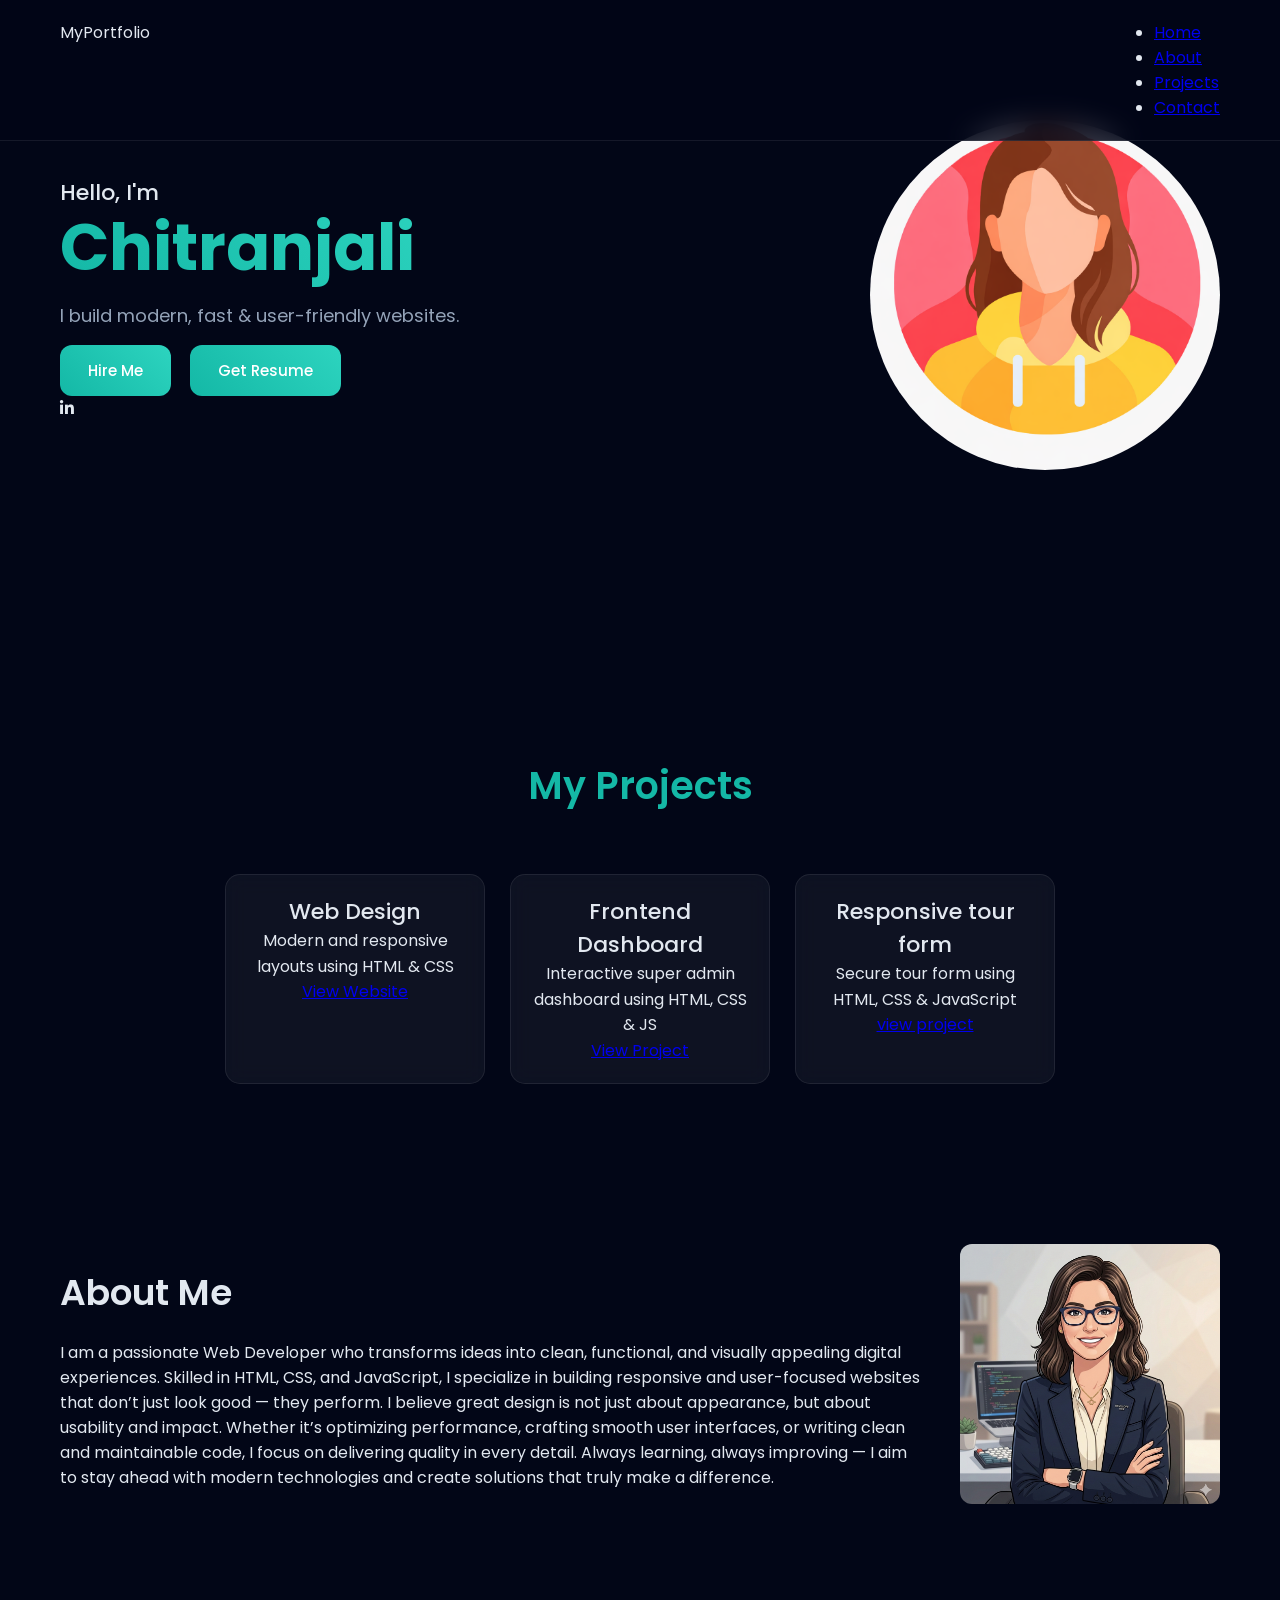
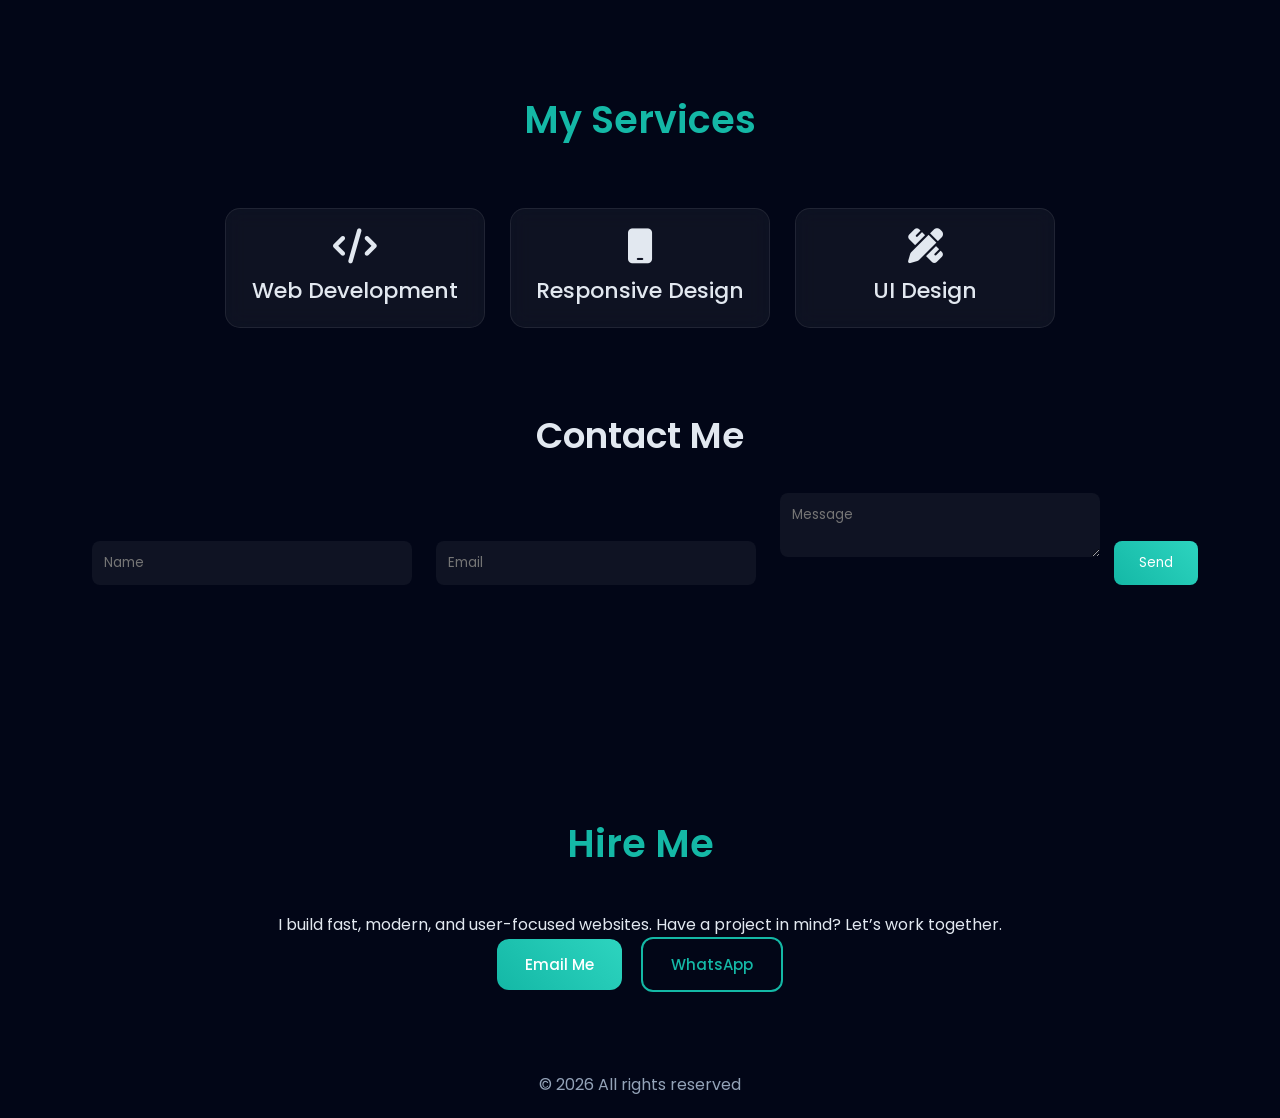
<file: index.html>
<!DOCTYPE html>
<html lang="en">
<head>
<meta charset="UTF-8">
<meta name="viewport" content="width=device-width, initial-scale=1.0">
<title>Portfolio</title>

<link rel="stylesheet" href="style.css">

<link rel="stylesheet" href="https://cdnjs.cloudflare.com/ajax/libs/font-awesome/6.4.2/css/all.min.css">

<link href="https://fonts.googleapis.com/css2?family=Poppins:wght@300;500;700&display=swap" rel="stylesheet">

</head>

<body>

<!-- NAVBAR -->
<header class="header">
<nav class="navbar">
  <div class="logo">MyPortfolio</div>

  <div class="hamburger" id="hamburger">
    ☰
  </div>

  <ul class="nav-menu" id="navMenu">
    <li><a href="#">Home</a></li>
    <li><a href="#">About</a></li>
    <li><a href="#">Projects</a></li>
    <li><a href="#">Contact</a></li>
  </ul>
</nav></header>

<!-- HERO -->
<section id="home" class="hero">
<div class="hero-left">
<h3>Hello, I'm</h3>
<h1>Chitranjali</h1>
<p>I build modern, fast & user-friendly websites.</p>

<div class="buttons">
<a href="#hire" class="btn primary">Hire Me</a>

<a href="RESUME.pdf" class="btn primary" target="_blank" download>
  Get Resume
</a>

</div>

<div class="socials">
<a href="https://www.linkedin.com/in/chitranjali-soni-soni-7908a6336/" target="_blank">
  <i class="fab fa-linkedin-in"></i>
</a>

</div>
</div>

<div class="hero-image">
  <img src="female.png" alt="profile">
</div>
</section>

<!-- PROJECTS -->
<section id="portfolio" class="portfolio">
<h2 class="section-title">My Projects</h2>

<div class="grid">

<div class="card">
  <h3>Web Design</h3>
  <p>Modern and responsive layouts using HTML & CSS</p>

  <a href="https://rsintegrators.in/" target="_blank">
    View Website
  </a>
</div>

<div class="card">
  <h3>Frontend Dashboard</h3>
  <p>Interactive super admin dashboard using HTML, CSS & JS</p>

  <a href="http://127.0.0.1:5502/super.html" target="_blank">
    View Project
  </a>
</div>

<div class="card">
  <h3>Responsive tour form</h3>
  <p>Secure tour form using HTML, CSS & JavaScript</p>

  <a href="http://127.0.0.1:5501/tour.html" target="_blank">
    view project
  </a>
</div>

</div>
</section>

<!-- ABOUT -->
<section id="about" class="about">
<div class="about-text">
<h2>About Me</h2>

I am a passionate Web Developer who transforms ideas into clean, functional, and visually appealing digital experiences. Skilled in HTML, CSS, and JavaScript, I specialize in building responsive and user-focused websites that don’t just look good — they perform.

I believe great design is not just about appearance, but about usability and impact. Whether it’s optimizing performance, crafting smooth user interfaces, or writing clean and maintainable code, I focus on delivering quality in every detail.

Always learning, always improving — I aim to stay ahead with modern technologies and create solutions that truly make a difference.

</div>

<div class="about-img">
<img src="image for portfolio.png" alt="about">
</div>
</section>

<!-- SERVICES -->
<section id="services" class="services">
<h2 class="section-title">My Services</h2>

<div class="grid">

<div class="card">
<i class="fa-solid fa-code icon"></i>
<h3>Web Development</h3>
</div>

<div class="card">
<i class="fa-solid fa-mobile icon"></i>
<h3>Responsive Design</h3>
</div>

<div class="card">
<i class="fa-solid fa-pen-ruler icon"></i>
<h3>UI Design</h3>
</div>

</div>
</section>

<!-- CONTACT -->
<section id="contact" class="contact">
<h2>Contact Me</h2>

<form>
<input type="text" placeholder="Name" required>
<input type="email" placeholder="Email" required>
<textarea placeholder="Message" required></textarea>
<button type="submit">Send</button>
</form>
</section>
<section id="hire" class="contact">
  <h2 class="section-title">Hire Me</h2>

  <p>
    I build fast, modern, and user-focused websites.
    Have a project in mind? Let’s work together.
  </p>

 <a href="mailto:khushisoni4068@gmail.com" class="btn primary">
  Email Me
</a>

<a href="https://wa.me/8287303382" class="btn secondary">
  WhatsApp
</a>
</section>
<!-- FOOTER -->
<footer>
<p>© 2026 All rights reserved</p>
</footer>

</body>
</html>
</file>
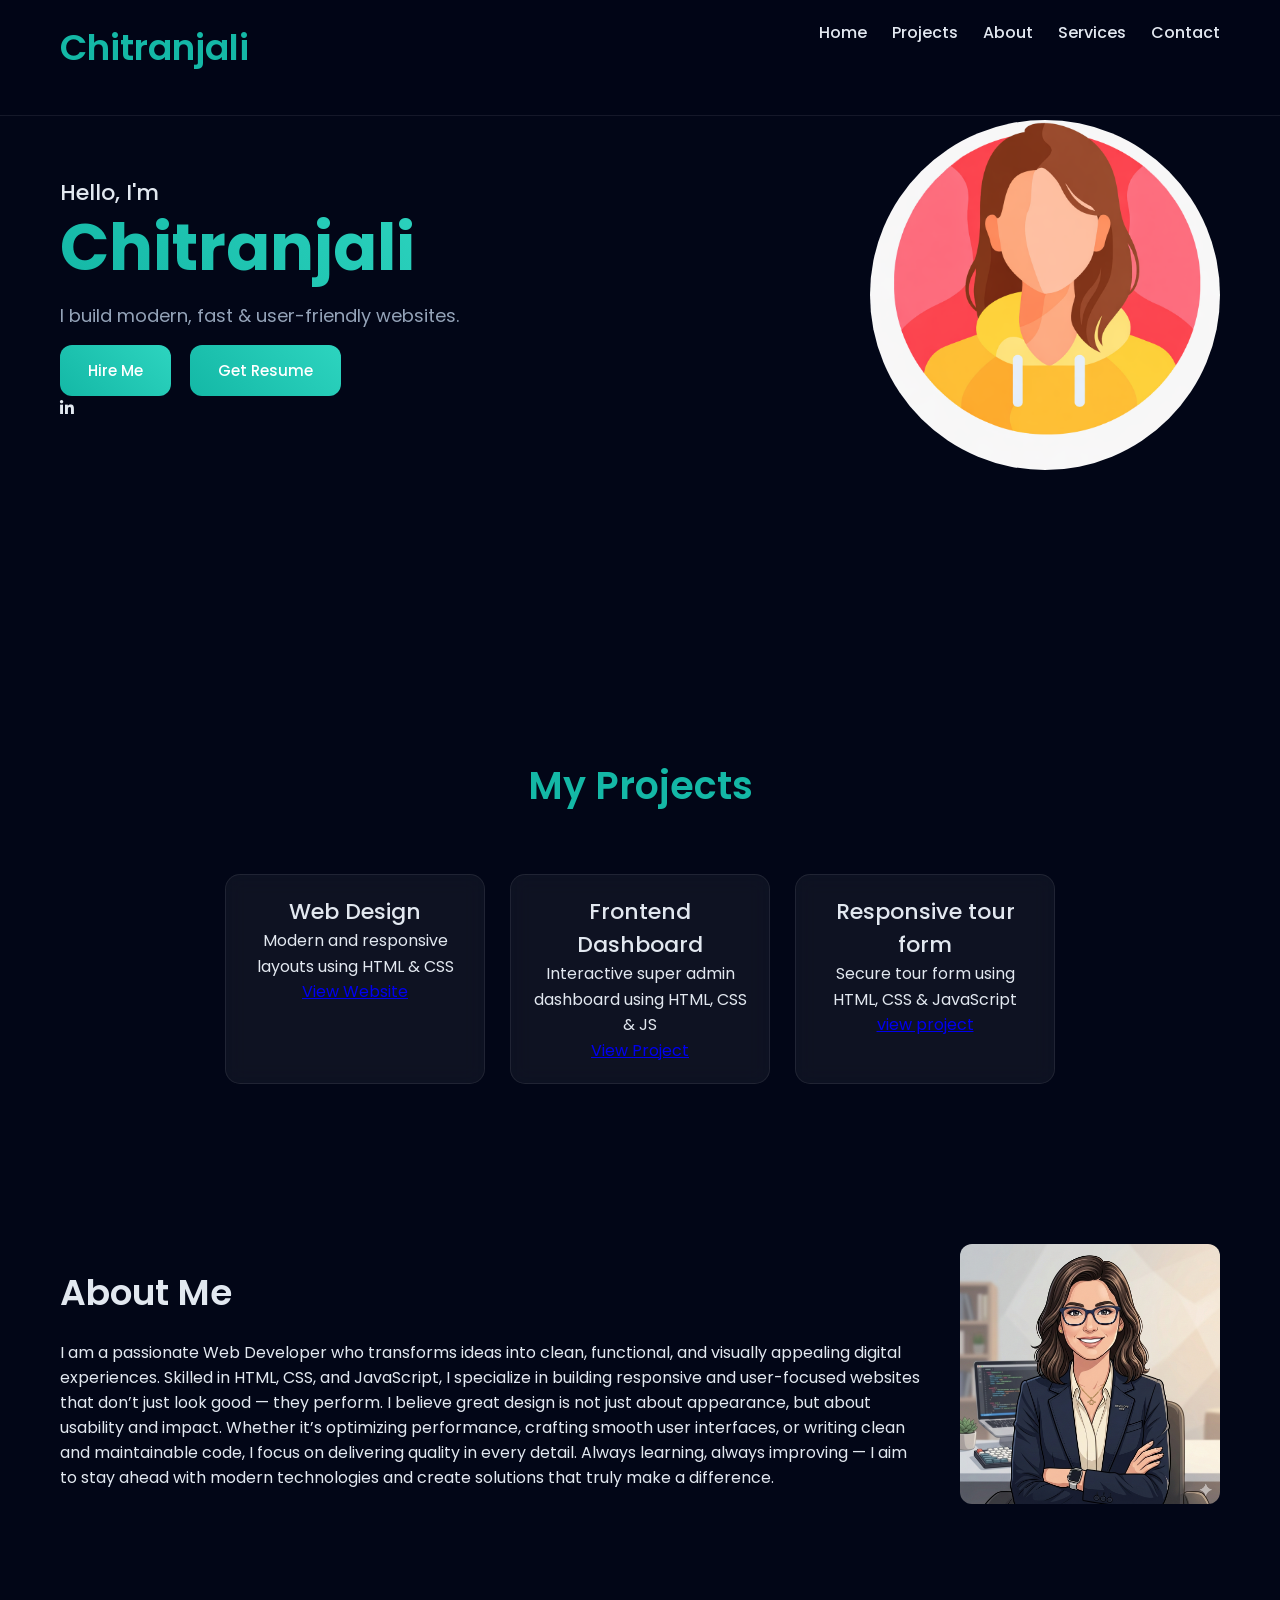
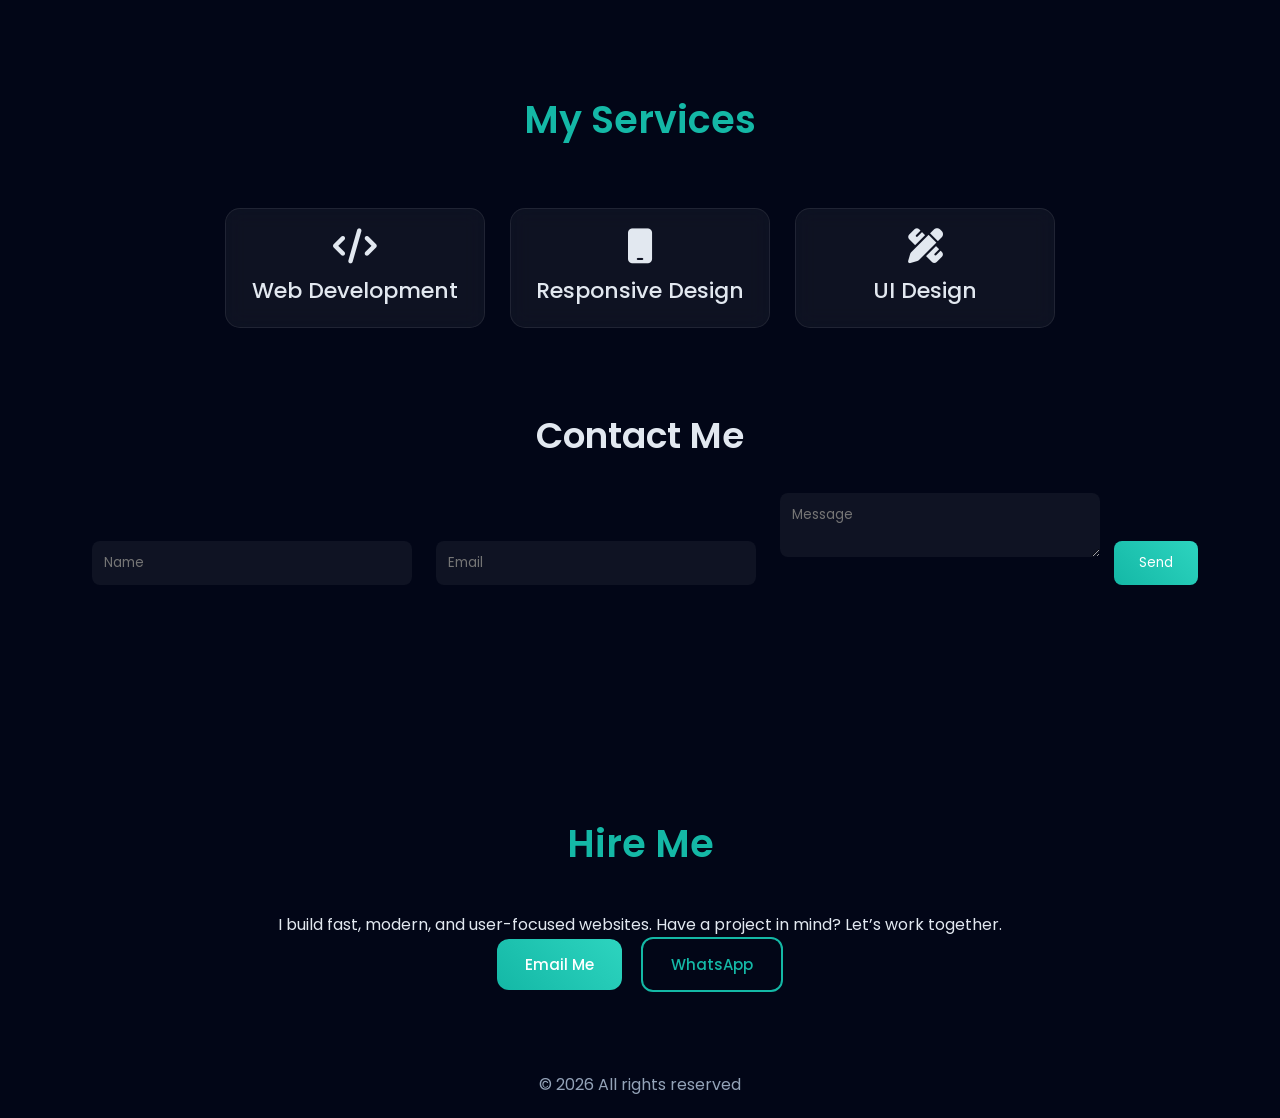
<file: structure.html>
<!DOCTYPE html>
<html lang="en">
<head>
<meta charset="UTF-8">
<meta name="viewport" content="width=device-width, initial-scale=1.0">
<title>Portfolio</title>

<link rel="stylesheet" href="style.css">

<link rel="stylesheet" href="https://cdnjs.cloudflare.com/ajax/libs/font-awesome/6.4.2/css/all.min.css">

<link href="https://fonts.googleapis.com/css2?family=Poppins:wght@300;500;700&display=swap" rel="stylesheet">

</head>

<body>

<!-- NAVBAR -->
<header class="header">
<nav class="navbar">
<h2 class="logo-heading">Chitranjali</h2>

<ul class="menu-list">
<li><a href="#home">Home</a></li>
<li><a href="#portfolio">Projects</a></li>
<li><a href="#about">About</a></li>
<li><a href="#services">Services</a></li>
<li><a href="#contact">Contact</a></li>
</ul>
</nav>
</header>

<!-- HERO -->
<section id="home" class="hero">
<div class="hero-left">
<h3>Hello, I'm</h3>
<h1>Chitranjali</h1>
<p>I build modern, fast & user-friendly websites.</p>

<div class="buttons">
<a href="#hire" class="btn primary">Hire Me</a>

<a href="RESUME.pdf" class="btn primary" target="_blank" download>
  Get Resume
</a>

</div>

<div class="socials">
<a href="https://www.linkedin.com/in/chitranjali-soni-soni-7908a6336/" target="_blank">
  <i class="fab fa-linkedin-in"></i>
</a>

</div>
</div>

<div class="hero-image">
  <img src="female.png" alt="profile">
</div>
</section>

<!-- PROJECTS -->
<section id="portfolio" class="portfolio">
<h2 class="section-title">My Projects</h2>

<div class="grid">

<div class="card">
  <h3>Web Design</h3>
  <p>Modern and responsive layouts using HTML & CSS</p>

  <a href="https://rsintegrators.in/" target="_blank">
    View Website
  </a>
</div>

<div class="card">
  <h3>Frontend Dashboard</h3>
  <p>Interactive super admin dashboard using HTML, CSS & JS</p>

  <a href="http://127.0.0.1:5502/super.html" target="_blank">
    View Project
  </a>
</div>

<div class="card">
  <h3>Responsive tour form</h3>
  <p>Secure tour form using HTML, CSS & JavaScript</p>

  <a href="http://127.0.0.1:5501/tour.html" target="_blank">
    view project
  </a>
</div>

</div>
</section>

<!-- ABOUT -->
<section id="about" class="about">
<div class="about-text">
<h2>About Me</h2>

I am a passionate Web Developer who transforms ideas into clean, functional, and visually appealing digital experiences. Skilled in HTML, CSS, and JavaScript, I specialize in building responsive and user-focused websites that don’t just look good — they perform.

I believe great design is not just about appearance, but about usability and impact. Whether it’s optimizing performance, crafting smooth user interfaces, or writing clean and maintainable code, I focus on delivering quality in every detail.

Always learning, always improving — I aim to stay ahead with modern technologies and create solutions that truly make a difference.

</div>

<div class="about-img">
<img src="image for portfolio.png" alt="about">
</div>
</section>

<!-- SERVICES -->
<section id="services" class="services">
<h2 class="section-title">My Services</h2>

<div class="grid">

<div class="card">
<i class="fa-solid fa-code icon"></i>
<h3>Web Development</h3>
</div>

<div class="card">
<i class="fa-solid fa-mobile icon"></i>
<h3>Responsive Design</h3>
</div>

<div class="card">
<i class="fa-solid fa-pen-ruler icon"></i>
<h3>UI Design</h3>
</div>

</div>
</section>

<!-- CONTACT -->
<section id="contact" class="contact">
<h2>Contact Me</h2>

<form>
<input type="text" placeholder="Name" required>
<input type="email" placeholder="Email" required>
<textarea placeholder="Message" required></textarea>
<button type="submit">Send</button>
</form>
</section>
<section id="hire" class="contact">
  <h2 class="section-title">Hire Me</h2>

  <p>
    I build fast, modern, and user-focused websites.
    Have a project in mind? Let’s work together.
  </p>

 <a href="mailto:khushisoni4068@gmail.com" class="btn primary">
  Email Me
</a>

<a href="https://wa.me/8287303382" class="btn secondary">
  WhatsApp
</a>
</section>
<!-- FOOTER -->
<footer>
<p>© 2026 All rights reserved</p>
</footer>

</body>
</html>
</file>
<file: style.css>
* {
  margin: 0;
  padding: 0;
  box-sizing: border-box;
  font-family: 'Poppins', sans-serif;
}
.hero,
.about,
.portfolio,
.contact {
  padding: 100px 60px;
}
h1 {
  font-size: 64px;
  font-weight: 700;
  line-height: 1.2;
}

h2 {
  font-size: 36px;
  font-weight: 600;
  margin-bottom: 20px;
}

h3 {
  font-size: 22px;
  font-weight: 500;
}

p {
  font-size: 16px;
  line-height: 1.6;
}

/* BASE */
body {
  background-color: #020617;
  color: #e2e8f0;
}
html {
  scroll-behavior: smooth;
}

/* PORTFOLIO */
.portfolio {
  background: #020617;
  padding: 60px 0;
}

/* NAVBAR */
.navbar {
  display: flex;
  justify-content: space-between;
  padding: 20px 60px;
  position: fixed;
  top: 0;
  left: 0;
  width: 100%;
  z-index: 1000;

  background: rgba(2, 6, 23, 0.8);
  backdrop-filter: blur(12px);
  border-bottom: 1px solid rgba(255,255,255,0.08);
}
/* HAMBURGER */
.hamburger {
  display: none;
  font-size: 28px;
  cursor: pointer;
  color: #e2e8f0;
}

/* MOBILE NAVBAR FIX */
@media(max-width:768px) {

  .hamburger {
    display: block;
  }

  .nav-menu {
    position: absolute;
    top: 70px;
    left: 0;
    width: 100%;
    background: #020617;
    flex-direction: column;
    align-items: center;
    display: none;
    padding: 20px 0;
    z-index: 999;
  }

  .nav-menu.active {
    display: flex;
  }

  .nav-menu li {
    margin: 15px 0;
  }
}
.logo-heading {
  color: #14b8a6;
}

.menu-list {
  display: flex;
  gap: 25px;
  list-style: none;
}

.menu-list a {
  text-decoration: none;
  color: #e2e8f0;
  position: relative;
  font-weight: 500;
}

.menu-list a::after {
  content: "";
  width: 0%;
  height: 2px;
  background: #14b8a6;
  position: absolute;
  bottom: -5px;
  left: 0;
  transition: 0.3s;
}

.menu-list a:hover::after {
  width: 100%;
}

/* HERO */
.hero {
  display: flex;
  justify-content: space-between;
  align-items: center;
  padding: 120px 60px;
}

.hero h1 {
  font-size: 65px;
  background: linear-gradient(45deg, #14b8a6, #2dd4bf);
  -webkit-background-clip: text;
  color: transparent;
}

.hero p {
  color: #94a3b8;
  margin: 15px 0;
  font-size: 18px;
}

/* BUTTONS */
.btn {
  display: inline-block;
  padding: 14px 28px;
  border-radius: 12px;
  text-decoration: none;
  font-weight: 500;
  transition: 0.3s;
  font-size: 15px;
}

/* primary = main action */
.primary {
  background: linear-gradient(45deg, #14b8a6, #2dd4bf);
  color: white;
}

.primary:hover {
  transform: translateY(-3px);
  box-shadow: 0 10px 25px rgba(20,184,166,0.3);
}

/* secondary = less important */
.secondary {
  border: 2px solid #14b8a6;
  color: #14b8a6;
  background: transparent;
}

.secondary:hover {
  background: #14b8a6;
  color: white;
}
.btn + .btn {
  margin-left: 15px;
}


/* SOCIAL */
.socials a {
  color: #e2e8f0;
  margin-right: 10px;
  transition: 0.3s;
}

.socials a:hover {
  color: #14b8a6;
  transform: scale(1.2);
}

/* IMAGE */
.hero-image img {
  width: 350px;
  height: 350px;
  border-radius: 50%;
  object-fit: cover;
}

/* SECTION TITLE */
.section-title {
  text-align: center;
  margin: 100px 0 40px;
  font-size: 38px;
  font-weight: 600;
  color: #14b8a6;
}

/* GRID */
.grid {
  display: flex;
  gap: 25px;
  justify-content: center;
  flex-wrap: wrap;
  padding: 20px;
}

/* CARDS */
.card {
  background: rgba(255, 255, 255, 0.05);
  backdrop-filter: blur(10px);
  padding: 20px;
  border-radius: 15px;
  width: 260px;
  text-align: center;
  transition: 0.3s;
  border: 1px solid rgba(255,255,255,0.08);
}

.card img {
  width: 100%;
  border-radius: 10px;
}

.card:hover {
  transform: translateY(-12px) scale(1.03);
  box-shadow: 0 15px 30px rgba(0,0,0,0.4);
}

/* ABOUT */
.about {
  display: flex;
  justify-content: space-between;
  align-items: center;
  padding: 80px 60px;
  gap: 40px;
}

.about img {
  width: 260px;
  border-radius: 12px;
}

/* ICON */
.icon {
  font-size: 35px;
  margin-bottom: 10px;
  transition: 0.3s;
}

.card:hover .icon {
  transform: scale(1.3);
  color: #14b8a6;
}

/* CONTACT */
.contact {
  text-align: center;
  padding: 60px;
}

.contact input,
.contact textarea {
  width: 320px;
  margin: 10px;
  padding: 12px;
  border-radius: 8px;
  border: none;
  outline: none;
  background: rgba(255,255,255,0.05);
  color: #e2e8f0;
}

.contact button {
  padding: 12px 25px;
  background: linear-gradient(45deg, #14b8a6, #2dd4bf);
  color: white;
  border: none;
  border-radius: 8px;
  cursor: pointer;
}

.contact button:hover {
  transform: scale(1.05);
}

/* FOOTER */
footer {
  text-align: center;
  padding: 20px;
  background: #020617;
  color: #94a3b8;
}

/* ANIMATION */
@keyframes float {
  0% { transform: translateY(0px);}
  50% { transform: translateY(-15px);}
  100% { transform: translateY(0px);}
}

/* RESPONSIVE */
@media(max-width:768px) {
  .hero, .about {
    flex-direction: column;
    text-align: center;
  }

  .hero-image img {
    margin-top: 30px;
    width: 250px;
  }

  .contact input,
  .contact textarea {
    width: 90%;
  }
}
@media(max-width:768px) {
  .hero,
  .about,
  .portfolio,
  .contact {
    padding: 80px 20px;
  }
}
</file>
